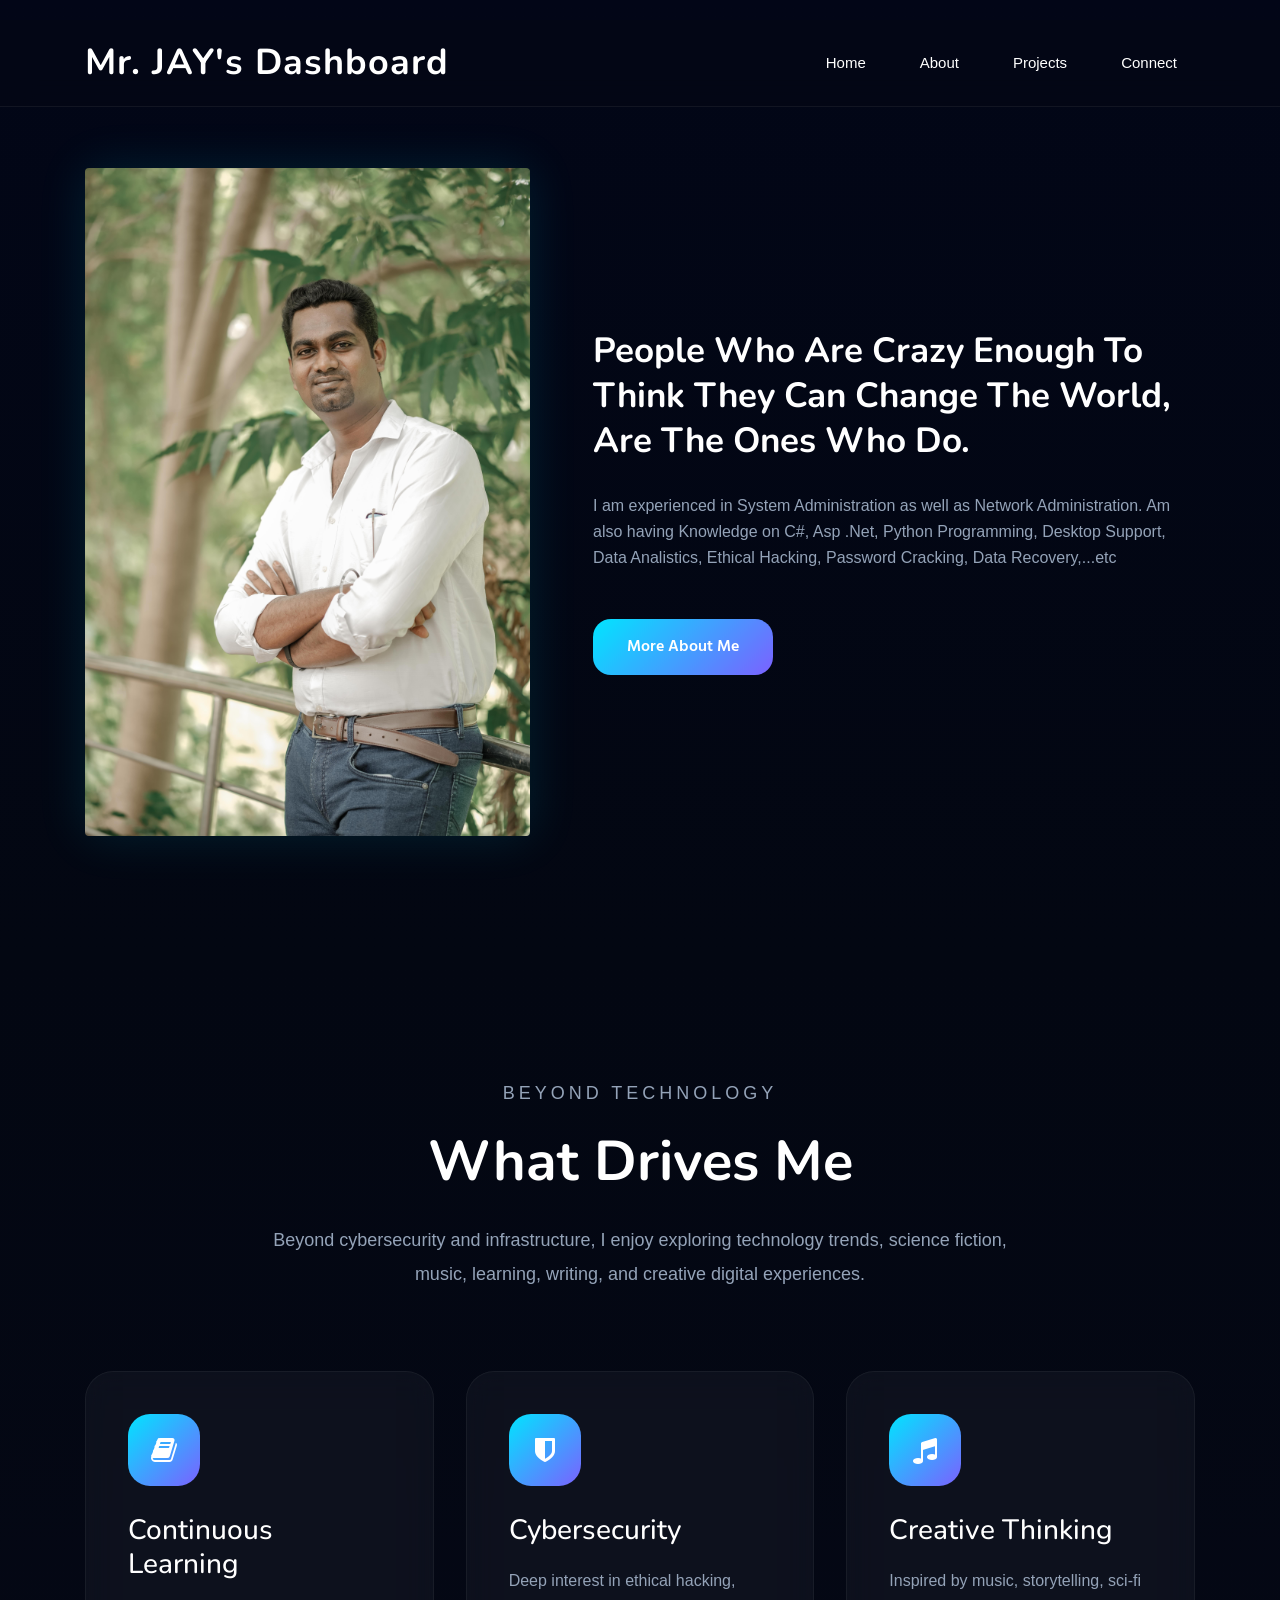
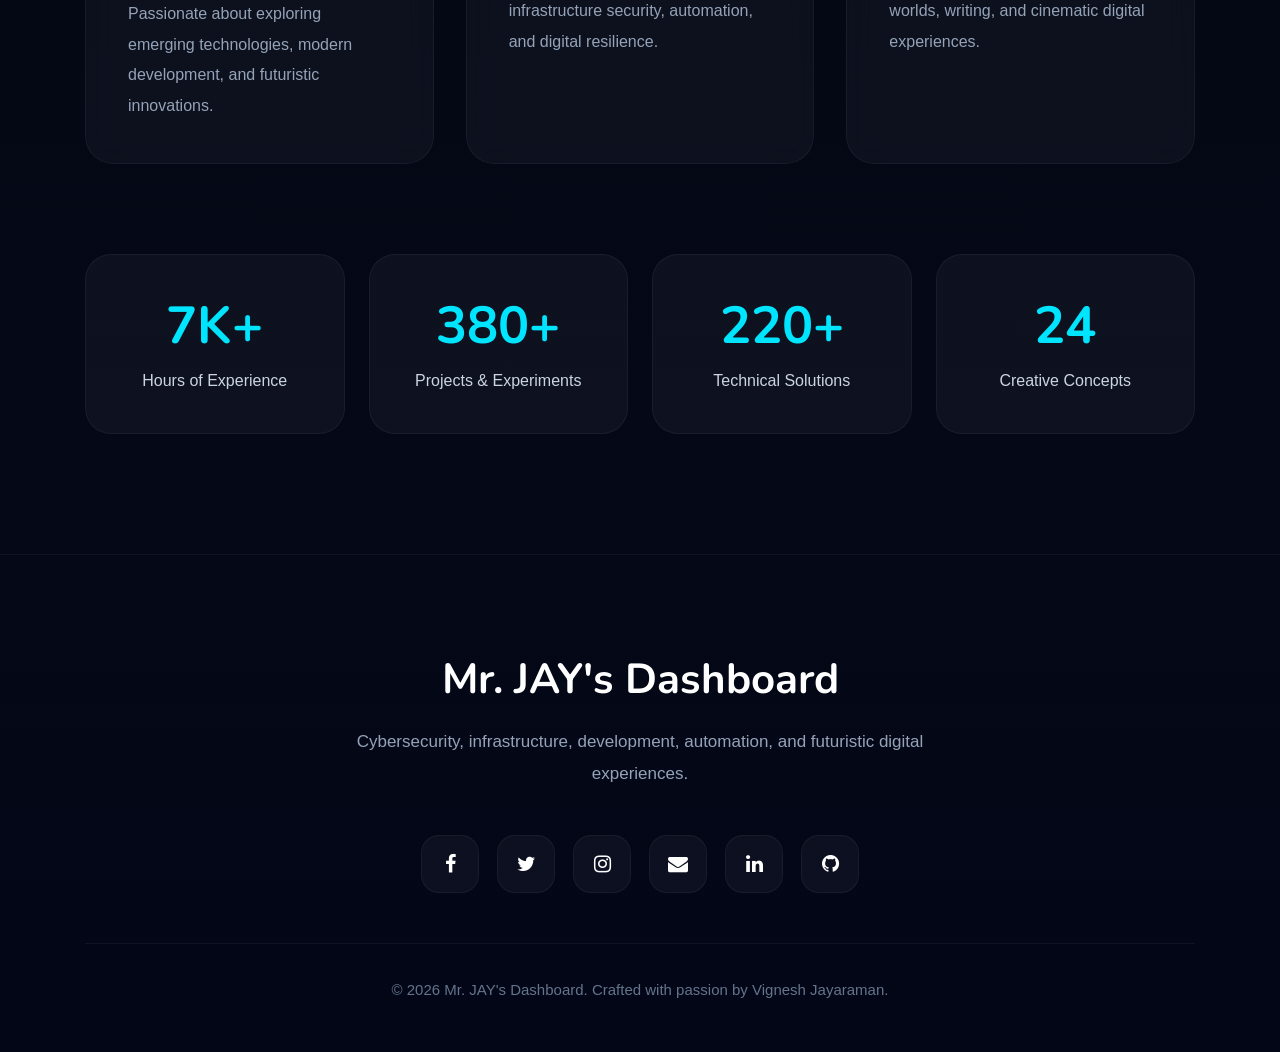
<file: about.html>
<!doctype html>
<html lang="en">
  <head>
    <!-- Required meta tags -->
    <meta charset="utf-8">
    <meta name="viewport" content="width=device-width, initial-scale=1, shrink-to-fit=no">

    <title>Mr. JAY's | About</title>
    <link rel="icon" type="image/x-icon" href="assets/images/arc.png" />
    <!-- web fonts -->
    <link href="//fonts.googleapis.com/css?family=Nunito:400,600,700,800,900&display=swap" rel="stylesheet">
    <link href="//fonts.googleapis.com/css?family=Hind&display=swap" rel="stylesheet">
    <!-- //web fonts -->
    <!-- Template CSS -->
    <link rel="stylesheet" href="assets/css/style-starter.css">
  </head>
  <body>

<section class="w3l-bootstrap-header">
  <nav class="navbar navbar-expand-lg navbar-light py-lg-3 py-2">
    <div class="container">
      <a class="navbar-brand" href="index.html">Mr. JAY's Dashboard</a>
      <!-- if logo is image enable this   
    <a class="navbar-brand" href="#index.html">
        <img src="image-path" alt="Your logo" title="Your logo" style="height:35px;" />
    </a> -->
      <button class="navbar-toggler" type="button" data-toggle="collapse" data-target="#navbarSupportedContent"
        aria-controls="navbarSupportedContent" aria-expanded="false" aria-label="Toggle navigation">
        <span class="navbar-toggler-icon fa fa-bars"></span>
      </button>

      <div class="collapse navbar-collapse" id="navbarSupportedContent">
        <ul class="navbar-nav ml-auto">
          <li class="nav-item">
            <a class="nav-link" href="index.html">Home</a>
          </li>
          <li class="nav-item">
            <a class="nav-link" href="about.html">About</a>
          </li>
          <li class="nav-item">
            <a class="nav-link" href="https://projects.vignesh-jay.xyz">Projects</a>
          </li>     
          <li class="nav-item">
            <a class="nav-link" href="connect.html">Connect</a>
          </li>
          <!--
          <li class="nav-item">
            <a class="nav-link" href="https://vignesh-jay.github.io/Under-Construction/">UNDER CONSTRUCTION</a>
          </li>
          <li class="nav-item">
            <a class="nav-link" href="https://vignesh-jay.github.io/404-NOT_FOUND/">404 NOT FOUND</a>
          </li>
          -->
        </ul>
        
      </div>
    </div>
  </nav>
</section>
<!-- w3l-content-photo-5 -->
<div class="w3l-content-photo-5 py-5" id="about">
	<div class="content-main pt-lg-5 pt-md-3 pb-0">
		<div class="container">
			<div class="row">
				<div class="col-lg-5 content-photo">
					<a href="#"><img src="assets/images/22.jpg" class="img-fluid" alt="content-photo"></a>
				</div>
				<div class="col-lg-7 content-left mt-lg-0 mt-5 pl-lg-5">
					<h3>People Who Are Crazy Enough To Think They Can Change The World, Are The Ones Who Do.</h3>
					<p class="mb-0">I am experienced in System Administration as well as Network Administration. Am also having Knowledge on C#, Asp .Net, Python Programming, Desktop Support, Data Analistics, Ethical Hacking, Password Cracking, Data Recovery,...etc</p>
         	<a href="https://vignesh-jay.github.io/Resume" class="btn-theme2 btn mt-lg-5 mt-4">More About Me</a>
				</div>
			</div>
		</div>
	</div>
</div>
<!-- //w3l-content-photo-5 -->
<section class="modern-about-interests">

    <div class="container">

        <!-- HEADER -->

        <div class="about-interest-header">

            <p class="about-mini-tag">
                BEYOND TECHNOLOGY
            </p>

            <h2>
                What Drives Me
            </h2>

            <p>
                Beyond cybersecurity and infrastructure,
                I enjoy exploring technology trends,
                science fiction, music, learning,
                writing, and creative digital experiences.
            </p>

        </div>

        <!-- CARDS -->

        <div class="interest-grid">

            <div class="interest-card">

                <div class="interest-icon">
                    <i class="fa fa-book"></i>
                </div>

                <h3>Continuous Learning</h3>

                <p>
                    Passionate about exploring emerging
                    technologies, modern development,
                    and futuristic innovations.
                </p>

            </div>

            <div class="interest-card">

                <div class="interest-icon">
                    <i class="fa fa-shield"></i>
                </div>

                <h3>Cybersecurity</h3>

                <p>
                    Deep interest in ethical hacking,
                    infrastructure security,
                    automation, and digital resilience.
                </p>

            </div>

            <div class="interest-card">

                <div class="interest-icon">
                    <i class="fa fa-music"></i>
                </div>

                <h3>Creative Thinking</h3>

                <p>
                    Inspired by music, storytelling,
                    sci-fi worlds, writing,
                    and cinematic digital experiences.
                </p>

            </div>

        </div>

        <!-- STATS -->

        <div class="modern-stats-grid">

            <div class="modern-stat-card">

                <h3>7K+</h3>

                <p>Hours of Experience</p>

            </div>

            <div class="modern-stat-card">

                <h3>380+</h3>

                <p>Projects & Experiments</p>

            </div>

            <div class="modern-stat-card">

                <h3>220+</h3>

                <p>Technical Solutions</p>

            </div>

            <div class="modern-stat-card">

                <h3>24</h3>

                <p>Creative Concepts</p>

            </div>

        </div>

    </div>

</section>
 
<footer class="modern-footer">

    <div class="container">

        <div class="footer-content">

            <div class="footer-brand">

                <h2>Mr. JAY's Dashboard</h2>

                <p>
                    Cybersecurity, infrastructure,
                    development, automation,
                    and futuristic digital experiences.
                </p>

            </div>

            <div class="footer-socials">

                <a href="https://www.facebook.com/vignessjay" target="_blank">
                    <i class="fa fa-facebook"></i>
                </a>

                <a href="https://twitter.com/vignessjay" target="_blank">
                    <i class="fa fa-twitter"></i>
                </a>

                <a href="https://www.instagram.com/vignessjay/" target="_blank">
                    <i class="fa fa-instagram"></i>
                </a>

                <a href="mailto:vigneshviki428@gmail.com">
                    <i class="fa fa-envelope"></i>
                </a>

                <a href="https://www.linkedin.com/in/vignesh-jayaraman-18a831184/" target="_blank">
                    <i class="fa fa-linkedin"></i>
                </a>

                <a href="https://github.com/Vignesh-jay" target="_blank">
                    <i class="fa fa-github"></i>
                </a>

            </div>

            <div class="footer-bottom">

                <p>
                    © 2026 Mr. JAY's Dashboard.
                    Crafted with passion by Vignesh Jayaraman.
                </p>

            </div>

        </div>

    </div>

</footer>

<!-- MODERN TOP BUTTON -->

<button onclick="topFunction()" id="modernTopBtn">

    <i class="fa fa-arrow-up"></i>

</button>

<script>

window.onscroll = function () {

    scrollFunction()
};

function scrollFunction() {

    if (
        document.body.scrollTop > 300 ||
        document.documentElement.scrollTop > 300
    ) {

        document.getElementById("modernTopBtn").style.opacity = "1";

        document.getElementById("modernTopBtn").style.visibility = "visible";

    } else {

        document.getElementById("modernTopBtn").style.opacity = "0";

        document.getElementById("modernTopBtn").style.visibility = "hidden";
    }
}

function topFunction() {

    window.scrollTo({

        top: 0,
        behavior: "smooth"
    });
}

</script>

<script src="assets/js/jquery-3.3.1.min.js"></script>

<script>

$(function () {

    $('.navbar-toggler').click(function () {

        $('body').toggleClass('noscroll');
    })
});

</script>

<script src="https://code.jquery.com/jquery-3.4.1.slim.min.js"></script>

<script src="https://stackpath.bootstrapcdn.com/bootstrap/4.4.1/js/bootstrap.min.js"></script>

</body>

</html>
</file>
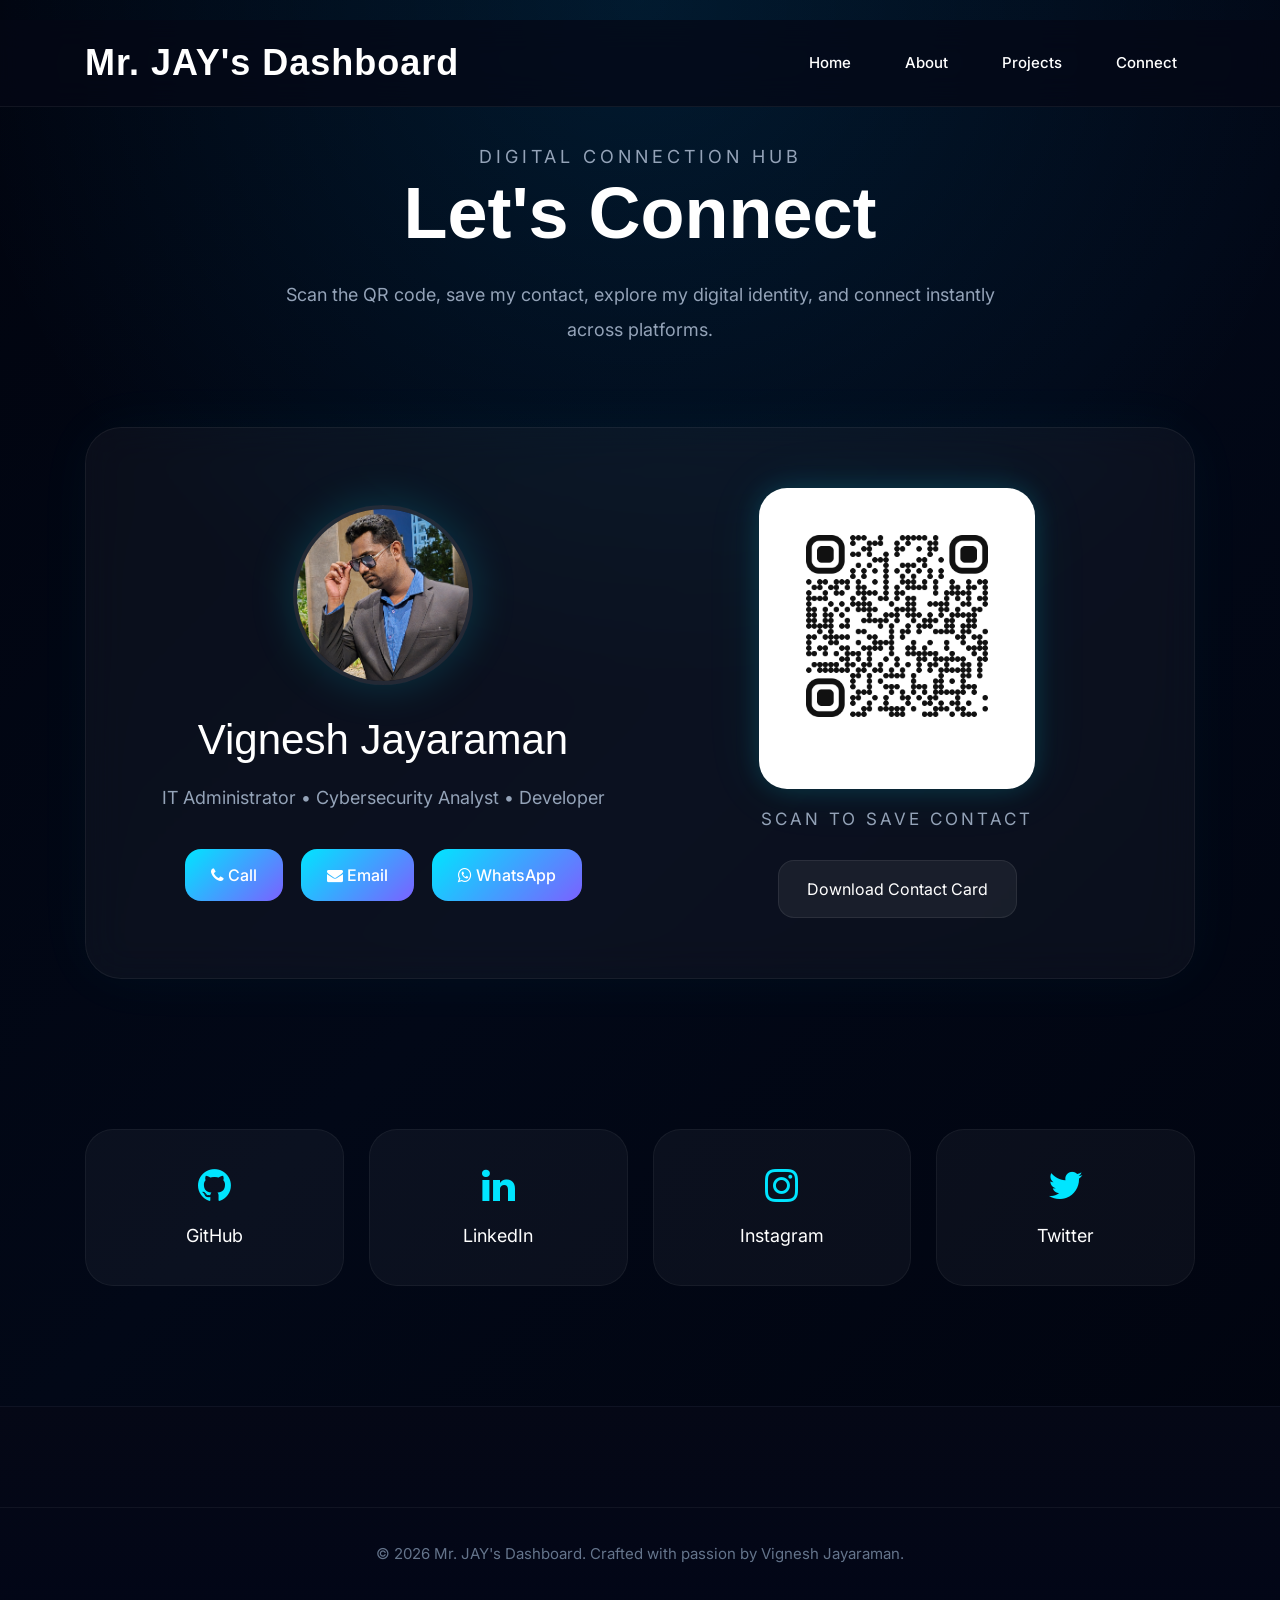
<file: connect.html>
<!DOCTYPE html>
<html lang="en">

<head>

    <meta charset="UTF-8">
    <meta name="viewport" content="width=device-width, initial-scale=1.0">

    <title>Connect | Mr. JAY's Dashboard</title>

    <!-- FONT AWESOME -->

    <link rel="stylesheet"
        href="https://stackpath.bootstrapcdn.com/font-awesome/4.7.0/css/font-awesome.min.css">

    <!-- GOOGLE FONT -->

    <link href="https://fonts.googleapis.com/css2?family=Poppins:wght@300;400;500;600;700&display=swap"
        rel="stylesheet">

    <style>

        * {
            margin: 0;
            padding: 0;
            box-sizing: border-box;
        }

        html {

            scroll-behavior: smooth;
        }

        body {

            font-family: 'Poppins', sans-serif;

            background:
                linear-gradient(
                    135deg,
                    #020617,
                    #030b1f,
                    #020617
                );

            color: white;

            overflow-x: hidden;
        }

        a {
            text-decoration: none;
        }

        .container {

            width: 90%;
            max-width: 1300px;

            margin: auto;
        }

        /* =========================================
           NAVBAR
        ========================================= */

        .navbar {

            position: fixed;

            top: 0;
            left: 0;

            width: 100%;

            z-index: 1000;

            background:
                rgba(2, 6, 23, 0.82);

            backdrop-filter: blur(16px);

            border-bottom:
                1px solid rgba(255,255,255,0.05);
        }

        .nav-container {

            display: flex;

            align-items: center;
            justify-content: space-between;

            padding: 26px 0;
        }

        .logo {

            font-size: 40px;

            font-weight: 700;

            color: white;
        }

        .nav-links {

            display: flex;

            gap: 40px;
        }

        .nav-links a {

            color: #cbd5e1;

            font-size: 15px;

            transition: 0.3s ease;
        }

        .nav-links a:hover {

            color: #00e5ff;
        }

        /* =========================================
           HERO
        ========================================= */

        .connect-hero {

            padding-top: 220px;
            padding-bottom: 100px;

            text-align: center;
        }

        .connect-tag {

            color: #00e5ff;

            letter-spacing: 5px;

            font-size: 14px;

            margin-bottom: 25px;
        }

        .connect-hero h1 {

            font-size: 90px;

            font-weight: 700;

            margin-bottom: 25px;

            line-height: 1.1;
        }

        .connect-hero p {

            max-width: 780px;

            margin: auto;

            color: #94a3b8;

            font-size: 18px;

            line-height: 1.9;
        }

        /* =========================================
           DIGITAL CARD
        ========================================= */

        .digital-card-section {

            padding-bottom: 120px;
        }

        .digital-card {

            display: grid;

            grid-template-columns: 1fr 1fr;

            gap: 50px;

            padding: 70px;

            border-radius: 36px;

            background:
                rgba(255,255,255,0.04);

            border:
                1px solid rgba(255,255,255,0.06);

            backdrop-filter: blur(22px);

            box-shadow:
                0 0 60px rgba(0,229,255,0.04);
        }

        .card-left {

            text-align: center;
        }

        .connect-avatar {

            width: 210px;
            height: 210px;

            border-radius: 50%;

            object-fit: cover;

            border:
                4px solid rgba(255,255,255,0.08);

            margin-bottom: 35px;

            box-shadow:
                0 0 55px rgba(0,229,255,0.18);
        }

        .card-left h2 {

            font-size: 48px;

            margin-bottom: 16px;
        }

        .role {

            color: #94a3b8;

            font-size: 18px;

            line-height: 1.8;

            margin-bottom: 40px;
        }

        /* BUTTONS */

        .connect-buttons {

            display: flex;

            justify-content: center;

            gap: 20px;

            flex-wrap: wrap;
        }

        .connect-buttons a {

            padding: 16px 30px;

            border-radius: 18px;

            color: white;

            background:
                linear-gradient(
                    135deg,
                    #00e5ff,
                    #7b61ff
                );

            transition: 0.35s ease;

            font-weight: 500;
        }

        .connect-buttons a:hover {

            transform:
                translateY(-5px);

            box-shadow:
                0 10px 35px rgba(0,229,255,0.18);
        }

        /* =========================================
           QR SIDE
        ========================================= */

        .card-right {

            display: flex;

            flex-direction: column;

            align-items: center;
            justify-content: center;

            text-align: center;
        }

        .qr-image{

            width: 220px;

            display: block;
        }

        .card-right p {

            color: #94a3b8;

            margin-bottom: 28px;

            font-size: 17px;
        }

        .save-contact-btn {

            padding: 16px 32px;

            border-radius: 18px;

            color: white;

            background:
                rgba(255,255,255,0.05);

            border:
                1px solid rgba(255,255,255,0.08);

            transition: 0.35s ease;
        }

        .connect-card{
            transition: 0.4s ease;
        }

        .connect-card:hover{
            transform: translateY(-6px);
            box-shadow: 0 0 50px rgba(0,229,255,0.08);
        }

        .qr-code img{
            width: 220px;
        }

        .qr-wrapper{

            background: rgba(255,255,255,0.98);

            padding: 18px;

            border-radius: 28px;

            display: inline-block;

            box-shadow:
                0 0 25px rgba(0,229,255,0.08),
                0 0 60px rgba(0,229,255,0.12);

            transition: 0.4s ease;
        }

        .qr-label{
            font-size: 11px;
            letter-spacing: 3px;
            text-transform: uppercase;
            color: #8ea3c7;
            margin-top: 18px;
        }

        .save-contact-btn:hover {

            transform:
                translateY(-5px);

            border-color:
                rgba(0,229,255,0.16);

            box-shadow:
                0 0 35px rgba(0,229,255,0.08);
        }

        /* =========================================
           SOCIALS
        ========================================= */

        .connect-socials {

            padding-bottom: 120px;
        }

        .social-grid {

            display: grid;

            grid-template-columns:
                repeat(auto-fit, minmax(220px, 1fr));

            gap: 26px;
        }

        .social-grid a {

            padding: 40px;

            border-radius: 28px;

            background:
                rgba(255,255,255,0.04);

            border:
                1px solid rgba(255,255,255,0.05);

            text-align: center;

            transition: 0.35s ease;

            color: white;
        }

        .social-grid a:hover {

            transform:
                translateY(-8px);

            border-color:
                rgba(0,229,255,0.16);

            box-shadow:
                0 0 40px rgba(0,229,255,0.06);
        }

        .social-grid i {

            font-size: 42px;

            color: #00e5ff;

            margin-bottom: 18px;
        }

        .social-grid span {

            display: block;

            font-size: 18px;
        }

        /* =========================================
           FOOTER
        ========================================= */

        .modern-footer {

            padding: 90px 0 50px;

            border-top:
                1px solid rgba(255,255,255,0.05);

            text-align: center;
        }

        .footer-brand h2 {

            font-size: 42px;

            margin-bottom: 20px;
        }

        .footer-brand p {

            color: #94a3b8;

            max-width: 700px;

            margin: auto;

            line-height: 1.9;

            margin-bottom: 45px;
        }

        .footer-socials {

            display: flex;

            justify-content: center;

            gap: 18px;

            flex-wrap: wrap;

            margin-bottom: 50px;
        }

        .footer-socials a {

            width: 56px;
            height: 56px;

            border-radius: 18px;

            display: flex;

            align-items: center;
            justify-content: center;

            background:
                rgba(255,255,255,0.04);

            border:
                1px solid rgba(255,255,255,0.05);

            color: white;

            transition: 0.35s ease;
        }

        .footer-socials a:hover {

            color: #00e5ff;

            transform:
                translateY(-5px);
        }

        .footer-bottom {

            border-top:
                1px solid rgba(255,255,255,0.05);

            padding-top: 35px;
        }

        .footer-bottom p {

            color: #64748b;

            font-size: 15px;
        }

        /* =========================================
           TOP BUTTON
        ========================================= */

        #modernTopBtn {

            position: fixed;

            bottom: 28px;
            right: 28px;

            width: 58px;
            height: 58px;

            border: none;

            border-radius: 18px;

            background:
                linear-gradient(
                    135deg,
                    #00e5ff,
                    #7b61ff
                );

            color: white;

            font-size: 18px;

            cursor: pointer;

            z-index: 999;

            opacity: 0;
            visibility: hidden;

            transition: 0.35s ease;
        }

        #modernTopBtn:hover {

            transform:
                translateY(-5px);
        }

        /* =========================================
           MOBILE
        ========================================= */

        @media (max-width: 900px) {

            .digital-card {

                grid-template-columns: 1fr;

                padding: 40px;
            }

            .connect-hero h1 {

                font-size: 54px;
            }

            .logo {

                font-size: 28px;
            }

            .nav-links {

                gap: 18px;
            }

            .nav-links a {

                font-size: 13px;
            }
        }

    </style>
    <!-- Required meta tags -->
    <meta charset="utf-8">
    <link rel="icon" href ="assets/images/favicon.ico" type="image/x-icon" /> <link rel="shortcut icon" href="assets/images/favicon.ico" type="image/x-icon" />
    <link rel="apple-touch-icon" sizes="120x120" href="assets/images/arc.png" /> <link rel="apple-touch-icon" sizes="152x152" href="assets/images/arc.png" />

    <!-- web fonts -->
    <link rel="preconnect" href="https://fonts.googleapis.com">
    <link rel="preconnect" href="https://fonts.gstatic.com" crossorigin>
    <link href="https://fonts.googleapis.com/css2?family=Inter:wght@300;400;500;600;700;800&display=swap" rel="stylesheet">
    <!-- //web fonts -->
    <!-- Template CSS -->
    <link rel="stylesheet" href="assets/css/style-starter.css">
</head>

<body>

    <!-- =========================================
         NAVBAR
    ========================================= -->
    <section class="w3l-bootstrap-header">
  <nav class="navbar navbar-expand-lg navbar-light py-lg-3 py-2">
    <div class="container">
      <a class="navbar-brand" href="index.html">Mr. JAY's Dashboard</a>
      <!-- if logo is image enable this   
    <a class="navbar-brand" href="#index.html">
        <img src="image-path" alt="Your logo" title="Your logo" style="height:35px;" />
    </a> -->
      <button class="navbar-toggler custom-toggler"
    type="button"
    data-toggle="collapse"
    data-target="#navbarSupportedContent"
    aria-controls="navbarSupportedContent"
    aria-expanded="false"
    aria-label="Toggle navigation">

    <span class="fa fa-bars"></span>

</button>

      <div class="collapse navbar-collapse" id="navbarSupportedContent">
        <ul class="navbar-nav ml-auto">
          <li class="nav-item">
            <a class="nav-link" href="index.html">Home</a>
          </li>
          <li class="nav-item">
            <a class="nav-link" href="about.html">About</a>
          </li>
          <li class="nav-item">
            <a class="nav-link" href="https://projects.vignesh-jay.xyz">Projects</a>
          </li>      
          <li class="nav-item">
            <a class="nav-link" href="connect.html">Connect</a>
          </li>
        </ul>
        
      </div>
    </div>
  </nav>
</section>

    <!-- =========================================
         HERO
    ========================================= -->

    <section class="connect-hero">

        <div class="container">

            <p class="connect-tag">
                DIGITAL CONNECTION HUB
            </p>

            <h1>
                Let's Connect
            </h1>

            <p>
                Scan the QR code, save my contact,
                explore my digital identity,
                and connect instantly across platforms.
            </p>

        </div>

    </section>

    <!-- =========================================
         DIGITAL CARD
    ========================================= -->

    <section class="digital-card-section">

        <div class="container">

            <div class="digital-card connect-card">

                <!-- LEFT -->

                <div class="card-left">

                    <img src="assets/images/profile_DP2.jpg"
                        class="connect-avatar">

                    <h2>
                        Vignesh Jayaraman
                    </h2>

                    <p class="role">

                        IT Administrator • Cybersecurity Analyst • Developer

                    </p>

                    <div class="connect-buttons">

                        <a href="tel:+919524616716">

                            <i class="fa fa-phone"></i>
                            Call

                        </a>

                        <a href="mailto:vigneshviki428@gmail.com">

                            <i class="fa fa-envelope"></i>
                            Email

                        </a>

                        <a href="https://wa.me/919524616716"
                            target="_blank">

                            <i class="fa fa-whatsapp"></i>
                            WhatsApp

                        </a>

                    </div>

                </div>

                <!-- RIGHT -->

                <div class="card-right">

                    <div class="qr-wrapper">

                        <div class="qr-code">

                            <img src="assets/images/qr-code.png"
                                class="qr-image">

                        </div>

                    </div>

                    <p class="qr-label">

                        SCAN TO SAVE CONTACT

                    </p>

                    <a href="assets/contact.vcf"
                        class="save-contact-btn">

                        Download Contact Card

                    </a>

                </div>

            </div>

        </div>

    </section>

    <!-- =========================================
         SOCIALS
    ========================================= -->

    <section class="connect-socials">

        <div class="container">

            <div class="social-grid">

                <a href="https://github.com/Vignesh-jay"
                    target="_blank">

                    <i class="fa fa-github"></i>

                    <span>GitHub</span>

                </a>

                <a href="https://www.linkedin.com/in/vignesh-jayaraman-18a831184/"
                    target="_blank">

                    <i class="fa fa-linkedin"></i>

                    <span>LinkedIn</span>

                </a>

                <a href="https://www.instagram.com/vignessjay/"
                    target="_blank">

                    <i class="fa fa-instagram"></i>

                    <span>Instagram</span>

                </a>

                <a href="https://twitter.com/vignessjay"
                    target="_blank">

                    <i class="fa fa-twitter"></i>

                    <span>Twitter</span>

                </a>

            </div>

        </div>

    </section>

    <!-- =========================================
         FOOTER
    ========================================= -->

    <footer class="modern-footer">
            <div class="footer-bottom">

                <p>

                    © 2026 Mr. JAY's Dashboard.
                    Crafted with passion by Vignesh Jayaraman.

                </p>

            </div>

    </footer>

    <!-- =========================================
         TOP BUTTON
    ========================================= -->

    <button onclick="topFunction()"
        id="modernTopBtn">

        <i class="fa fa-arrow-up"></i>

    </button>

<script>

window.onscroll = function () {

    scrollFunction()
};

function scrollFunction() {

    if (
        document.body.scrollTop > 300 ||
        document.documentElement.scrollTop > 300
    ) {

        document.getElementById("modernTopBtn").style.opacity = "1";

        document.getElementById("modernTopBtn").style.visibility = "visible";

    } else {

        document.getElementById("modernTopBtn").style.opacity = "0";

        document.getElementById("modernTopBtn").style.visibility = "hidden";
    }
}

function topFunction() {

    window.scrollTo({

        top: 0,
        behavior: "smooth"
    });
}

</script>

<!-- jQuery -->
<script src="https://code.jquery.com/jquery-3.4.1.min.js"></script>

<!-- Popper -->
<script src="https://cdn.jsdelivr.net/npm/popper.js@1.16.0/dist/umd/popper.min.js"></script>

<!-- Bootstrap -->
<script src="https://stackpath.bootstrapcdn.com/bootstrap/4.4.1/js/bootstrap.min.js"></script>

</body>

</html>
</file>
